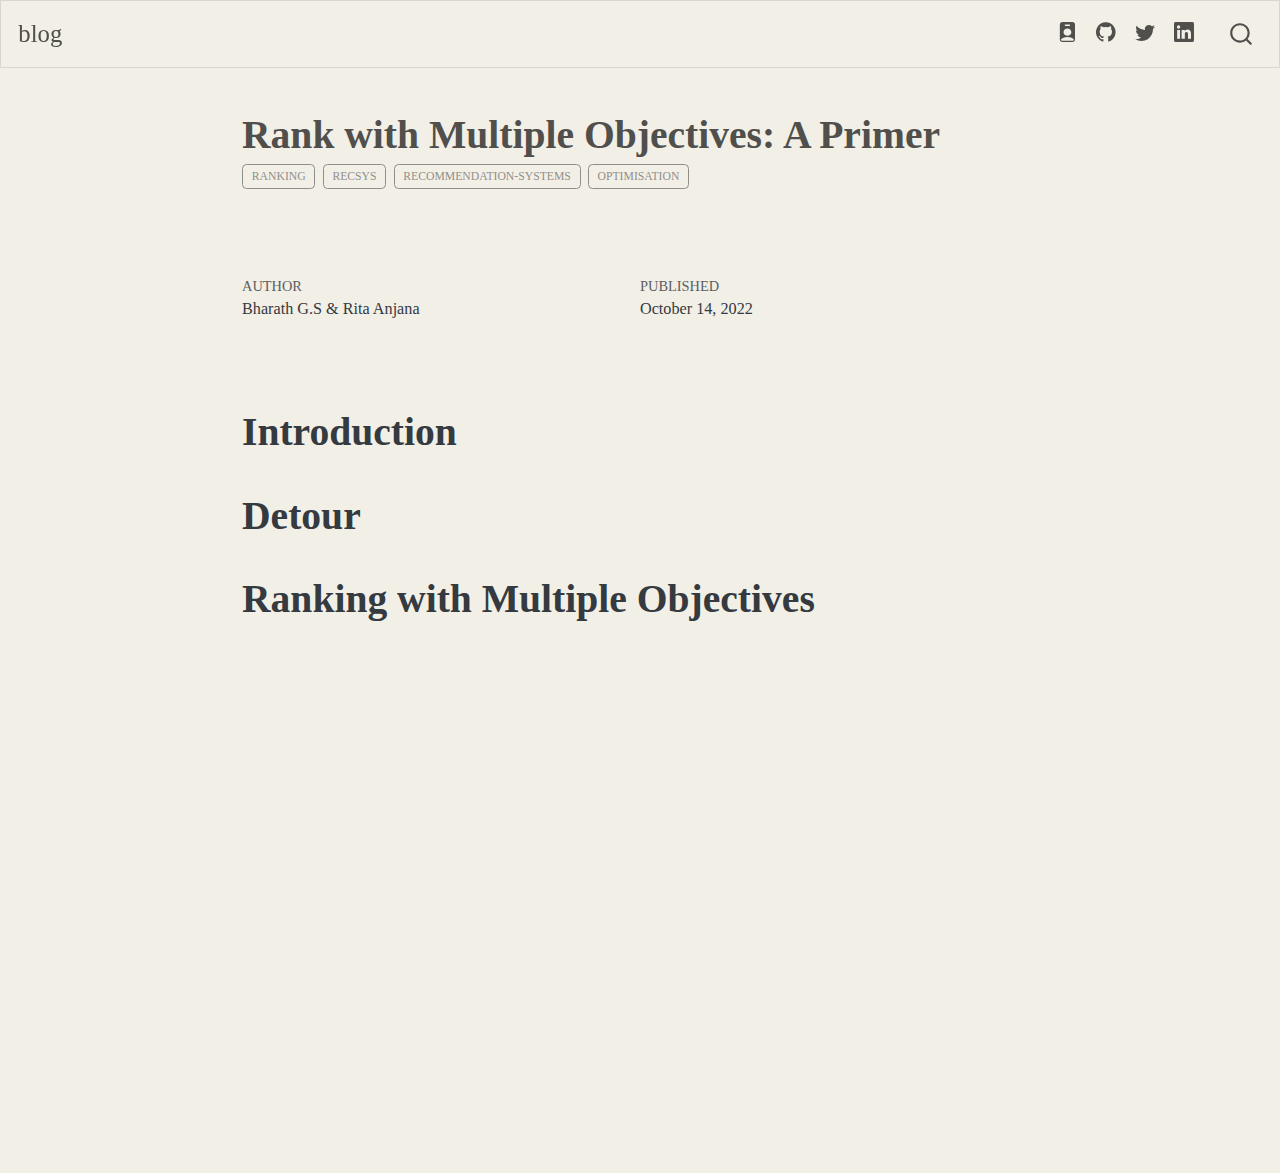
<file: docs/posts/post-1/uncertainity-and-system-design.html>
<!DOCTYPE html>
<html xmlns="http://www.w3.org/1999/xhtml" lang="en" xml:lang="en"><head>

<meta charset="utf-8">
<meta name="generator" content="quarto-1.0.38">

<meta name="viewport" content="width=device-width, initial-scale=1.0, user-scalable=yes">

<meta name="author" content="Bharath G.S &amp; Rita Anjana">
<meta name="dcterms.date" content="2022-10-14">

<title>blog - Rank with Multiple Objectives: A Primer</title>
<style>
code{white-space: pre-wrap;}
span.smallcaps{font-variant: small-caps;}
span.underline{text-decoration: underline;}
div.column{display: inline-block; vertical-align: top; width: 50%;}
div.hanging-indent{margin-left: 1.5em; text-indent: -1.5em;}
ul.task-list{list-style: none;}
</style>


<script src="../../site_libs/quarto-nav/quarto-nav.js"></script>
<script src="../../site_libs/clipboard/clipboard.min.js"></script>
<script src="../../site_libs/quarto-search/autocomplete.umd.js"></script>
<script src="../../site_libs/quarto-search/fuse.min.js"></script>
<script src="../../site_libs/quarto-search/quarto-search.js"></script>
<meta name="quarto:offset" content="../../">
<script src="../../site_libs/quarto-html/quarto.js"></script>
<script src="../../site_libs/quarto-html/popper.min.js"></script>
<script src="../../site_libs/quarto-html/tippy.umd.min.js"></script>
<script src="../../site_libs/quarto-html/anchor.min.js"></script>
<link href="../../site_libs/quarto-html/tippy.css" rel="stylesheet">
<link href="../../site_libs/quarto-html/quarto-syntax-highlighting.css" rel="stylesheet" id="quarto-text-highlighting-styles">
<script src="../../site_libs/bootstrap/bootstrap.min.js"></script>
<link href="../../site_libs/bootstrap/bootstrap-icons.css" rel="stylesheet">
<link href="../../site_libs/bootstrap/bootstrap.min.css" rel="stylesheet" id="quarto-bootstrap" data-mode="light">
<script id="quarto-search-options" type="application/json">{
  "location": "navbar",
  "copy-button": true,
  "collapse-after": 3,
  "panel-placement": "end",
  "type": "overlay",
  "limit": 20,
  "language": {
    "search-no-results-text": "No results",
    "search-matching-documents-text": "matching documents",
    "search-copy-link-title": "Copy link to search",
    "search-hide-matches-text": "Hide additional matches",
    "search-more-match-text": "more match in this document",
    "search-more-matches-text": "more matches in this document",
    "search-clear-button-title": "Clear",
    "search-detached-cancel-button-title": "Cancel",
    "search-submit-button-title": "Submit"
  }
}</script>
<style>html{ scroll-behavior: smooth; }</style>
<style>
    .quarto-title-block .quarto-title-banner {
      background: rgb(242, 239, 231);
    }
    </style>


<link rel="stylesheet" href="../../styles.css">
</head>

<body class="nav-fixed fullcontent">

<div id="quarto-search-results"></div>
  <header id="quarto-header" class="headroom fixed-top">
    <nav class="navbar navbar-expand-sm navbar-dark ">
      <div class="navbar-container container-fluid">
      <a class="navbar-brand" href="../../index.html">
    <span class="navbar-title">blog</span>
  </a>
          <button class="navbar-toggler" type="button" data-bs-toggle="collapse" data-bs-target="#navbarCollapse" aria-controls="navbarCollapse" aria-expanded="false" aria-label="Toggle navigation" onclick="if (window.quartoToggleHeadroom) { window.quartoToggleHeadroom(); }">
  <span class="navbar-toggler-icon"></span>
</button>
          <div class="collapse navbar-collapse" id="navbarCollapse">
            <ul class="navbar-nav navbar-nav-scroll ms-auto">
  <li class="nav-item compact">
    <a class="nav-link" href="https://maxentlabs.com"><i class="bi bi-person-badge-fill" role="img">
</i> 
 </a>
  </li>  
  <li class="nav-item compact">
    <a class="nav-link" href="https://github.com/maxent-ai"><i class="bi bi-github" role="img">
</i> 
 </a>
  </li>  
  <li class="nav-item compact">
    <a class="nav-link" href="https://twitter.com/maxentlabs"><i class="bi bi-twitter" role="img">
</i> 
 </a>
  </li>  
  <li class="nav-item compact">
    <a class="nav-link" href="https://www.linkedin.com/company/maxentlabs/"><i class="bi bi-linkedin" role="img">
</i> 
 </a>
  </li>  
</ul>
              <div id="quarto-search" class="" title="Search"></div>
          </div> <!-- /navcollapse -->
      </div> <!-- /container-fluid -->
    </nav>
</header>
<!-- content -->
<header id="title-block-header" class="quarto-title-block default page-columns page-full">
  <div class="quarto-title-banner page-columns page-full">
    <div class="quarto-title column-body">
      <h1 class="title">Rank with Multiple Objectives: A Primer</h1>
                                <div class="quarto-categories">
                <div class="quarto-category">ranking</div>
                <div class="quarto-category">recsys</div>
                <div class="quarto-category">recommendation-systems</div>
                <div class="quarto-category">optimisation</div>
              </div>
                  </div>
  </div>
    
  
  <div class="quarto-title-meta">

      <div>
      <div class="quarto-title-meta-heading">Author</div>
      <div class="quarto-title-meta-contents">
               <p>Bharath G.S &amp; Rita Anjana </p>
            </div>
    </div>
      
      <div>
      <div class="quarto-title-meta-heading">Published</div>
      <div class="quarto-title-meta-contents">
        <p class="date">October 14, 2022</p>
      </div>
    </div>
      
    </div>
    
  
  </header><div id="quarto-content" class="quarto-container page-columns page-rows-contents page-layout-article page-navbar">
<!-- sidebar -->
<!-- margin-sidebar -->
    
<!-- main -->
<main class="content quarto-banner-title-block" id="quarto-document-content">




<section id="introduction" class="level1">
<h1>Introduction</h1>
</section>
<section id="detour" class="level1">
<h1>Detour</h1>
</section>
<section id="ranking-with-multiple-objectives" class="level1">
<h1>Ranking with Multiple Objectives</h1>


</section>

</main> <!-- /main -->
<script id="quarto-html-after-body" type="application/javascript">
window.document.addEventListener("DOMContentLoaded", function (event) {
  const toggleBodyColorMode = (bsSheetEl) => {
    const mode = bsSheetEl.getAttribute("data-mode");
    const bodyEl = window.document.querySelector("body");
    if (mode === "dark") {
      bodyEl.classList.add("quarto-dark");
      bodyEl.classList.remove("quarto-light");
    } else {
      bodyEl.classList.add("quarto-light");
      bodyEl.classList.remove("quarto-dark");
    }
  }
  const toggleBodyColorPrimary = () => {
    const bsSheetEl = window.document.querySelector("link#quarto-bootstrap");
    if (bsSheetEl) {
      toggleBodyColorMode(bsSheetEl);
    }
  }
  toggleBodyColorPrimary();  
  const icon = "";
  const anchorJS = new window.AnchorJS();
  anchorJS.options = {
    placement: 'right',
    icon: icon
  };
  anchorJS.add('.anchored');
  const clipboard = new window.ClipboardJS('.code-copy-button', {
    target: function(trigger) {
      return trigger.previousElementSibling;
    }
  });
  clipboard.on('success', function(e) {
    // button target
    const button = e.trigger;
    // don't keep focus
    button.blur();
    // flash "checked"
    button.classList.add('code-copy-button-checked');
    var currentTitle = button.getAttribute("title");
    button.setAttribute("title", "Copied!");
    setTimeout(function() {
      button.setAttribute("title", currentTitle);
      button.classList.remove('code-copy-button-checked');
    }, 1000);
    // clear code selection
    e.clearSelection();
  });
  function tippyHover(el, contentFn) {
    const config = {
      allowHTML: true,
      content: contentFn,
      maxWidth: 500,
      delay: 100,
      arrow: false,
      appendTo: function(el) {
          return el.parentElement;
      },
      interactive: true,
      interactiveBorder: 10,
      theme: 'quarto',
      placement: 'bottom-start'
    };
    window.tippy(el, config); 
  }
  const noterefs = window.document.querySelectorAll('a[role="doc-noteref"]');
  for (var i=0; i<noterefs.length; i++) {
    const ref = noterefs[i];
    tippyHover(ref, function() {
      let href = ref.getAttribute('href');
      try { href = new URL(href).hash; } catch {}
      const id = href.replace(/^#\/?/, "");
      const note = window.document.getElementById(id);
      return note.innerHTML;
    });
  }
  var bibliorefs = window.document.querySelectorAll('a[role="doc-biblioref"]');
  for (var i=0; i<bibliorefs.length; i++) {
    const ref = bibliorefs[i];
    const cites = ref.parentNode.getAttribute('data-cites').split(' ');
    tippyHover(ref, function() {
      var popup = window.document.createElement('div');
      cites.forEach(function(cite) {
        var citeDiv = window.document.createElement('div');
        citeDiv.classList.add('hanging-indent');
        citeDiv.classList.add('csl-entry');
        var biblioDiv = window.document.getElementById('ref-' + cite);
        if (biblioDiv) {
          citeDiv.innerHTML = biblioDiv.innerHTML;
        }
        popup.appendChild(citeDiv);
      });
      return popup.innerHTML;
    });
  }
});
</script>
</div> <!-- /content -->



<script src="../../site_libs/quarto-html/zenscroll-min.js"></script>
</body></html>
</file>
<file: docs/site_libs/quarto-html/tippy.css>
.tippy-box[data-animation=fade][data-state=hidden]{opacity:0}[data-tippy-root]{max-width:calc(100vw - 10px)}.tippy-box{position:relative;background-color:#333;color:#fff;border-radius:4px;font-size:14px;line-height:1.4;white-space:normal;outline:0;transition-property:transform,visibility,opacity}.tippy-box[data-placement^=top]>.tippy-arrow{bottom:0}.tippy-box[data-placement^=top]>.tippy-arrow:before{bottom:-7px;left:0;border-width:8px 8px 0;border-top-color:initial;transform-origin:center top}.tippy-box[data-placement^=bottom]>.tippy-arrow{top:0}.tippy-box[data-placement^=bottom]>.tippy-arrow:before{top:-7px;left:0;border-width:0 8px 8px;border-bottom-color:initial;transform-origin:center bottom}.tippy-box[data-placement^=left]>.tippy-arrow{right:0}.tippy-box[data-placement^=left]>.tippy-arrow:before{border-width:8px 0 8px 8px;border-left-color:initial;right:-7px;transform-origin:center left}.tippy-box[data-placement^=right]>.tippy-arrow{left:0}.tippy-box[data-placement^=right]>.tippy-arrow:before{left:-7px;border-width:8px 8px 8px 0;border-right-color:initial;transform-origin:center right}.tippy-box[data-inertia][data-state=visible]{transition-timing-function:cubic-bezier(.54,1.5,.38,1.11)}.tippy-arrow{width:16px;height:16px;color:#333}.tippy-arrow:before{content:"";position:absolute;border-color:transparent;border-style:solid}.tippy-content{position:relative;padding:5px 9px;z-index:1}
</file>
<file: docs/site_libs/quarto-html/quarto-syntax-highlighting.css>
/* quarto syntax highlight colors */
:root {
  --quarto-hl-ot-color: #003B4F;
  --quarto-hl-at-color: #657422;
  --quarto-hl-ss-color: #20794D;
  --quarto-hl-an-color: #5E5E5E;
  --quarto-hl-fu-color: #4758AB;
  --quarto-hl-st-color: #20794D;
  --quarto-hl-cf-color: #003B4F;
  --quarto-hl-op-color: #5E5E5E;
  --quarto-hl-er-color: #AD0000;
  --quarto-hl-bn-color: #AD0000;
  --quarto-hl-al-color: #AD0000;
  --quarto-hl-va-color: #111111;
  --quarto-hl-bu-color: inherit;
  --quarto-hl-ex-color: inherit;
  --quarto-hl-pp-color: #AD0000;
  --quarto-hl-in-color: #5E5E5E;
  --quarto-hl-vs-color: #20794D;
  --quarto-hl-wa-color: #5E5E5E;
  --quarto-hl-do-color: #5E5E5E;
  --quarto-hl-im-color: #00769E;
  --quarto-hl-ch-color: #20794D;
  --quarto-hl-dt-color: #AD0000;
  --quarto-hl-fl-color: #AD0000;
  --quarto-hl-co-color: #5E5E5E;
  --quarto-hl-cv-color: #5E5E5E;
  --quarto-hl-cn-color: #8f5902;
  --quarto-hl-sc-color: #5E5E5E;
  --quarto-hl-dv-color: #AD0000;
  --quarto-hl-kw-color: #003B4F;
}

/* other quarto variables */
:root {
  --quarto-font-monospace: SFMono-Regular, Menlo, Monaco, Consolas, "Liberation Mono", "Courier New", monospace;
}

pre > code.sourceCode > span {
  color: #003B4F;
}

code span {
  color: #003B4F;
}

code.sourceCode > span {
  color: #003B4F;
}

div.sourceCode,
div.sourceCode pre.sourceCode {
  color: #003B4F;
}

code span.ot {
  color: #003B4F;
}

code span.at {
  color: #657422;
}

code span.ss {
  color: #20794D;
}

code span.an {
  color: #5E5E5E;
}

code span.fu {
  color: #4758AB;
}

code span.st {
  color: #20794D;
}

code span.cf {
  color: #003B4F;
}

code span.op {
  color: #5E5E5E;
}

code span.er {
  color: #AD0000;
}

code span.bn {
  color: #AD0000;
}

code span.al {
  color: #AD0000;
}

code span.va {
  color: #111111;
}

code span.pp {
  color: #AD0000;
}

code span.in {
  color: #5E5E5E;
}

code span.vs {
  color: #20794D;
}

code span.wa {
  color: #5E5E5E;
  font-style: italic;
}

code span.do {
  color: #5E5E5E;
  font-style: italic;
}

code span.im {
  color: #00769E;
}

code span.ch {
  color: #20794D;
}

code span.dt {
  color: #AD0000;
}

code span.fl {
  color: #AD0000;
}

code span.co {
  color: #5E5E5E;
}

code span.cv {
  color: #5E5E5E;
  font-style: italic;
}

code span.cn {
  color: #8f5902;
}

code span.sc {
  color: #5E5E5E;
}

code span.dv {
  color: #AD0000;
}

code span.kw {
  color: #003B4F;
}

.prevent-inlining {
  content: "</";
}

/*# sourceMappingURL=debc5d5d77c3f9108843748ff7464032.css.map */
</file>
<file: docs/styles.css>
/* css styles */
body {
    line-height: 1.5;
    font-size: 18px;
    background-color: rgb(242, 239, 231);
    font-family: "Helvetica Neue";
  }
</file>
